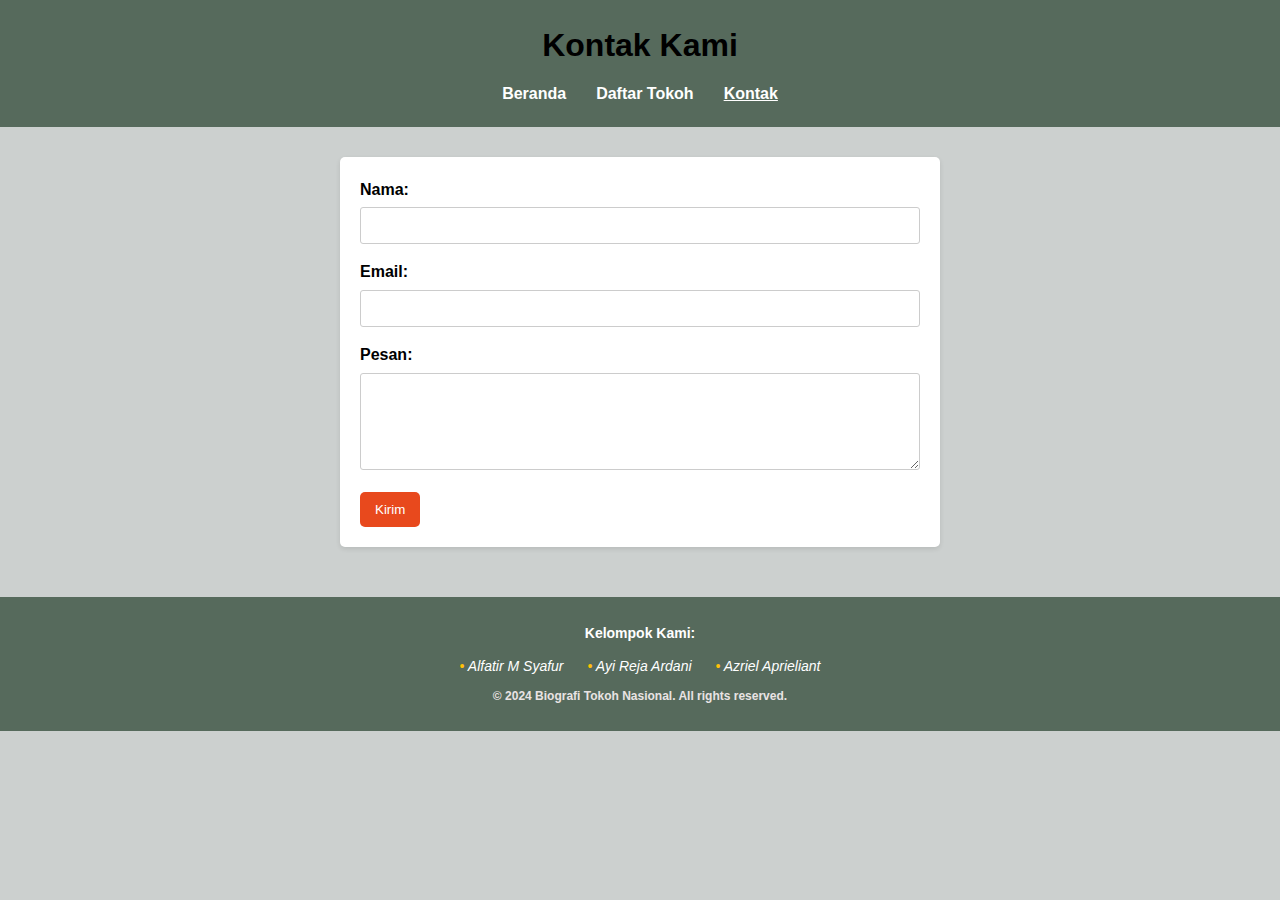
<file: contact.html>
<!DOCTYPE html>
<html lang="id">
  <head>
    <meta charset="UTF-8" />
    <meta name="viewport" content="width=device-width, initial-scale=1.0" />
    <title>Kontak - Biografi Tokoh Nasional</title>
    <link rel="stylesheet" href="css/styles.css" />
  </head>
  <body>
    <header>
      <h1>Kontak Kami</h1>
      <nav>
        <ul>
          <li><a href="index.html">Beranda</a></li>
          <li><a href="list.html">Daftar Tokoh</a></li>
          <li><a href="contact.html" class="active">Kontak</a></li>
        </ul>
      </nav>
    </header>

    <main>
      <section class="contact-form">
        <form action="#" method="post">
          <div class="form-group">
            <label for="nama">Nama:</label>
            <input type="text" id="nama" name="nama" required />
          </div>
          <div class="form-group">
            <label for="email">Email:</label>
            <input type="email" id="email" name="email" required />
          </div>
          <div class="form-group">
            <label for="pesan">Pesan:</label>
            <textarea id="pesan" name="pesan" rows="5" required></textarea>
          </div>
          <button type="submit" class="btn">Kirim</button>
        </form>
      </section>
    </main>

    <footer>
      <p>Kelompok Kami:</p>
      <ul class="nama-kelompok">
        <li>Alfatir M Syafur</li>
        <li>Ayi Reja Ardani</li>
        <li>Azriel Aprieliant</li>
      </ul>
      <p>&copy; 2024 Biografi Tokoh Nasional. All rights reserved.</p>
    </footer>
  </body>
</html>
</file>
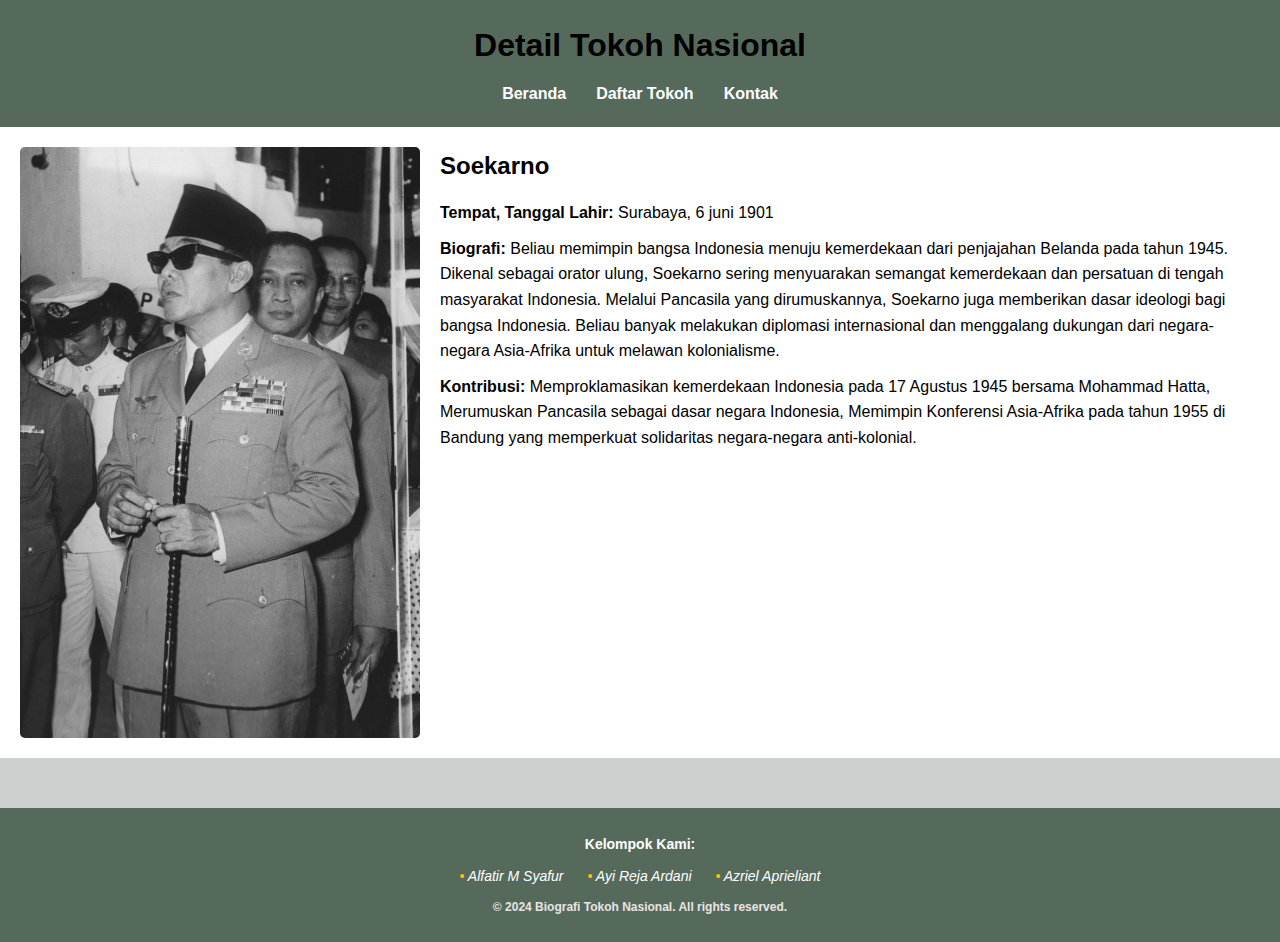
<file: detail.html>
<!DOCTYPE html>
<html lang="id">
  <head>
    <meta charset="UTF-8" />
    <meta name="viewport" content="width=device-width, initial-scale=1.0" />
    <title>Detail Tokoh - Biografi Tokoh Nasional</title>
    <link rel="stylesheet" href="css/styles.css" />
  </head>
  <body>
    <header>
      <h1>Detail Tokoh Nasional</h1>
      <nav>
        <ul>
          <li><a href="index.html">Beranda</a></li>
          <li><a href="list.html">Daftar Tokoh</a></li>
          <li><a href="contact.html">Kontak</a></li>
        </ul>
      </nav>
    </header>

    <main>
      <section class="detail-tokoh">
        <div class="detail-container">
          <img src="images/Soekarno.jpeg" alt="Nama Tokoh 1" />
          <div class="detail-info">
            <h2>Soekarno</h2>
            <p><strong>Tempat, Tanggal Lahir:</strong> Surabaya, 6 juni 1901</p>
            <p>
              <strong>Biografi:</strong> Beliau memimpin bangsa Indonesia menuju
              kemerdekaan dari penjajahan Belanda pada tahun 1945. Dikenal
              sebagai orator ulung, Soekarno sering menyuarakan semangat
              kemerdekaan dan persatuan di tengah masyarakat Indonesia. Melalui
              Pancasila yang dirumuskannya, Soekarno juga memberikan dasar
              ideologi bagi bangsa Indonesia. Beliau banyak melakukan diplomasi
              internasional dan menggalang dukungan dari negara-negara
              Asia-Afrika untuk melawan kolonialisme.
            </p>
            <p>
              <strong>Kontribusi:</strong> Memproklamasikan kemerdekaan
              Indonesia pada 17 Agustus 1945 bersama Mohammad Hatta, Merumuskan
              Pancasila sebagai dasar negara Indonesia, Memimpin Konferensi
              Asia-Afrika pada tahun 1955 di Bandung yang memperkuat solidaritas
              negara-negara anti-kolonial.
            </p>
          </div>
        </div>
      </section>
    </main>

    <footer>
      <p>Kelompok Kami:</p>
      <ul class="nama-kelompok">
        <li>Alfatir M Syafur</li>
        <li>Ayi Reja Ardani</li>
        <li>Azriel Aprieliant</li>
      </ul>
      <p>&copy; 2024 Biografi Tokoh Nasional. All rights reserved.</p>
    </footer>
  </body>
</html>
</file>
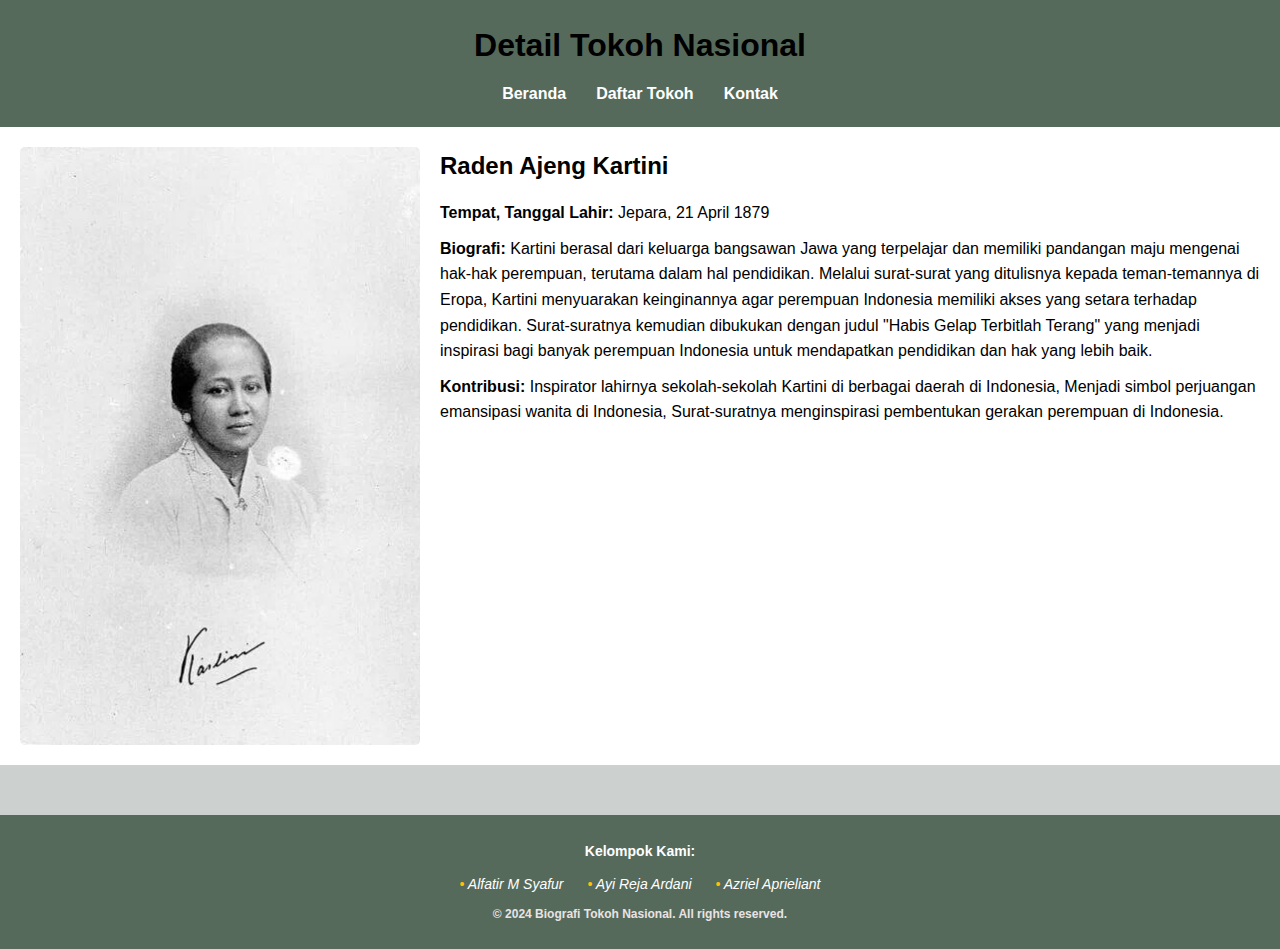
<file: detail2.html>
<!DOCTYPE html>
<html lang="id">
  <head>
    <meta charset="UTF-8" />
    <meta name="viewport" content="width=device-width, initial-scale=1.0" />
    <title>Detail Tokoh - Biografi Tokoh Nasional</title>
    <link rel="stylesheet" href="css/styles.css" />
  </head>
  <body>
    <header>
      <h1>Detail Tokoh Nasional</h1>
      <nav>
        <ul>
          <li><a href="index.html">Beranda</a></li>
          <li><a href="list.html">Daftar Tokoh</a></li>
          <li><a href="contact.html">Kontak</a></li>
        </ul>
      </nav>
    </header>

    <main>
      <section class="detail2-tokoh">
        <div class="detail2-container">
          <img src="images/Kartini.jpeg" alt="Nama Tokoh 2" />
          <div class="detail2-info">
            <h2>Raden Ajeng Kartini</h2>
            <p><strong>Tempat, Tanggal Lahir:</strong> Jepara, 21 April 1879</p>
            <p>
              <strong>Biografi:</strong> Kartini berasal dari keluarga bangsawan
              Jawa yang terpelajar dan memiliki pandangan maju mengenai hak-hak
              perempuan, terutama dalam hal pendidikan. Melalui surat-surat yang
              ditulisnya kepada teman-temannya di Eropa, Kartini menyuarakan
              keinginannya agar perempuan Indonesia memiliki akses yang setara
              terhadap pendidikan. Surat-suratnya kemudian dibukukan dengan
              judul "Habis Gelap Terbitlah Terang" yang menjadi inspirasi bagi
              banyak perempuan Indonesia untuk mendapatkan pendidikan dan hak
              yang lebih baik.
            </p>
            <p>
              <strong>Kontribusi:</strong> Inspirator lahirnya sekolah-sekolah
              Kartini di berbagai daerah di Indonesia, Menjadi simbol perjuangan
              emansipasi wanita di Indonesia, Surat-suratnya menginspirasi
              pembentukan gerakan perempuan di Indonesia.
            </p>
          </div>
        </div>
      </section>
    </main>

    <footer>
      <p>Kelompok Kami:</p>
      <ul class="nama-kelompok">
        <li>Alfatir M Syafur</li>
        <li>Ayi Reja Ardani</li>
        <li>Azriel Aprieliant</li>
      </ul>
      <p>&copy; 2024 Biografi Tokoh Nasional. All rights reserved.</p>
    </footer>
  </body>
</html>
</file>
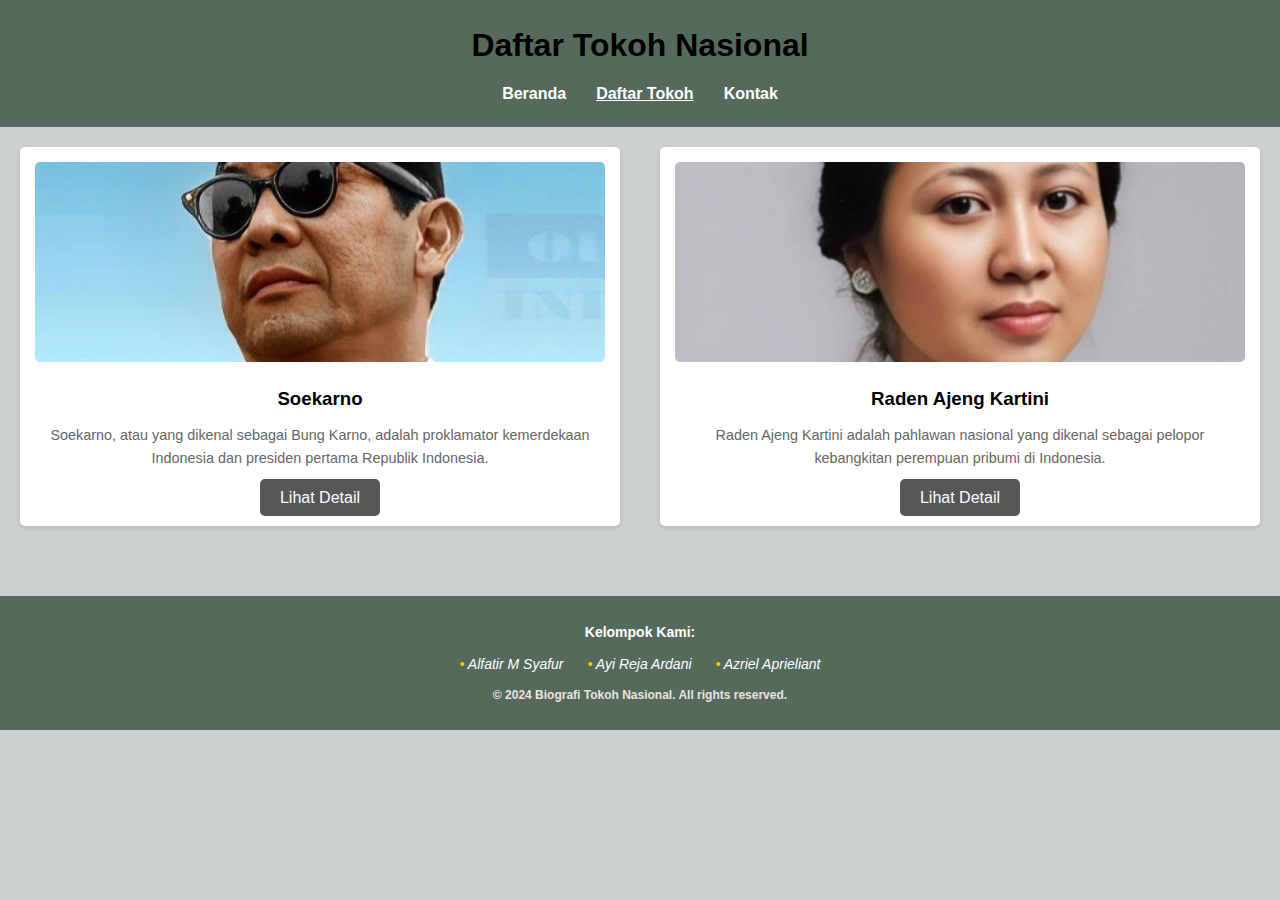
<file: list.html>
<!DOCTYPE html>
<html lang="id">
  <head>
    <meta charset="UTF-8" />
    <meta name="viewport" content="width=device-width, initial-scale=1.0" />
    <title>Daftar Tokoh - Biografi Tokoh Nasional</title>
    <link rel="stylesheet" href="css/styles.css" />
  </head>
  <body>
    <header>
      <h1>Daftar Tokoh Nasional</h1>
      <nav>
        <ul>
          <li><a href="index.html">Beranda</a></li>
          <li><a href="list.html" class="active">Daftar Tokoh</a></li>
          <li><a href="contact.html">Kontak</a></li>
        </ul>
      </nav>
    </header>

    <main>
      <section class="tokoh-list">
        <div class="tokoh-item">
          <img src="images/Soekarno2.jpeg" alt="Tokoh 1" />
          <h3>Soekarno</h3>
          <p>
            Soekarno, atau yang dikenal sebagai Bung Karno, adalah proklamator
            kemerdekaan Indonesia dan presiden pertama Republik Indonesia.
          </p>
          <a href="detail.html" class="btn">Lihat Detail</a>
        </div>
        <div class="tokoh-item">
          <img src="images/Kartini2.jpeg" alt="Tokoh 2" />
          <h3>Raden Ajeng Kartini</h3>
          <p>
            Raden Ajeng Kartini adalah pahlawan nasional yang dikenal sebagai
            pelopor kebangkitan perempuan pribumi di Indonesia.
          </p>
          <a href="detail2.html" class="btn">Lihat Detail</a>
        </div>
        <!-- Tambahkan lebih banyak tokoh sesuai kebutuhan -->
      </section>
    </main>

    <footer>
      <p>Kelompok Kami:</p>
      <ul class="nama-kelompok">
        <li>Alfatir M Syafur</li>
        <li>Ayi Reja Ardani</li>
        <li>Azriel Aprieliant</li>
      </ul>
      <p>&copy; 2024 Biografi Tokoh Nasional. All rights reserved.</p>
    </footer>
  </body>
</html>
</file>
<file: css/styles.css>
/* Reset CSS */
* {
  margin: 0;
  padding: 0;
  box-sizing: border-box;
}

/* Body Styling */
body {
  font-family: Arial, sans-serif;
  line-height: 1.6;
  background-color: #ccd0cf;
  color: #000000;
}

/* Header Styling */
header {
  background-color: #566a5c;
  color: #000000;
  padding: 20px 0;
  text-align: center;
}

header h1 {
  margin-bottom: 10px;
}

nav ul {
  list-style: none;
  display: flex;
  justify-content: center;
}

nav ul li {
  margin: 0 15px;
}

nav ul li a {
  color: #ffffff;
  text-decoration: none;
  font-weight: bold;
}

nav ul li a.active,
nav ul li a:hover {
  text-decoration: underline;
}

/* Hero Section */
.hero {
  background: url("../images/hero.jpg") no-repeat center center/cover;
  height: 60vh;
  display: flex;
  flex-direction: column;
  justify-content: center;
  align-items: center;
  color: #ffffff;
  text-shadow: 2px 2px 4px #000000;
  text-align: center;
}

.hero h2 {
  font-size: 3em;
  margin-bottom: 20px;
}

.hero p {
  font-size: 1.2em;
  margin-bottom: 30px;
  max-width: 600px;
}

.btn {
  background-color: #575757;
  color: #ffffff;
  padding: 10px 20px;
  text-decoration: none;
  border-radius: 5px;
}

.btn:hover {
  background-color: #cf3e14;
}

/* Footer Styling */
footer {
  background-color: #566a5c;
  color: #ffffff;
  text-align: center;
  padding: 10px 0;
  position: fixed;
  width: 100%;
  bottom: 0;
}

/* Daftar Tokoh Styling */
.tokoh-list {
  display: grid;
  grid-template-columns: repeat(auto-fit, minmax(250px, 1fr));
  gap: 40px;
  padding: 20px;
}

.tokoh-item {
  background-color: #ffffff;
  padding: 15px;
  border-radius: 5px;
  text-align: center;
  box-shadow: 0 2px 5px rgba(0, 0, 0, 0.1);
}

.tokoh-item img {
  width: 100%;
  height: 200px;
  object-fit: cover;
  border-radius: 5px;
}

.tokoh-item h3 {
  margin: 15px 0 10px;
}

.tokoh-item p {
  font-size: 0.9em;
  color: #666;
  margin-bottom: 15px;
}

/* Detail Tokoh Styling */
.detail-tokoh {
  padding: 20px;
  background-color: #ffffff;
}

.detail-container {
  display: flex;
  flex-wrap: wrap;
  gap: 20px;
}

.detail-container img {
  flex: 1 1 300px;
  max-width: 400px;
  border-radius: 5px;
}

.detail-info {
  flex: 2 1 400px;
}

.detail-info h2 {
  margin-bottom: 15px;
}

.detail-info p {
  margin-bottom: 10px;
}

/* Detail2 Tokoh Styling */
.detail2-tokoh {
  padding: 20px;
  background-color: #ffffff;
}

.detail2-container {
  display: flex;
  flex-wrap: wrap;
  gap: 20px;
}

.detail2-container img {
  flex: 1 1 300px;
  max-width: 400px;
  border-radius: 5px;
}

.detail2-info {
  flex: 2 1 400px;
}

.detail2-info h2 {
  margin-bottom: 15px;
}

.detail2-info p {
  margin-bottom: 10px;
}

/* Kontak Form Styling */
.contact-form {
  max-width: 600px;
  margin: 30px auto;
  background-color: #ffffff;
  padding: 20px;
  border-radius: 5px;
  box-shadow: 0 2px 5px rgba(0, 0, 0, 0.1);
}

.contact-form form .form-group {
  margin-bottom: 15px;
}

.contact-form form label {
  display: block;
  margin-bottom: 5px;
  font-weight: bold;
}

.contact-form form input,
.contact-form form textarea {
  width: 100%;
  padding: 10px;
  border: 1px solid #cccccc;
  border-radius: 3px;
}

.contact-form form button {
  background-color: #e8491d;
  color: #ffffff;
  padding: 10px 15px;
  border: none;
  border-radius: 5px;
  cursor: pointer;
}

.contact-form form button:hover {
  background-color: #cf3e14;
}

/* Footer Styling */
footer {
  background-color: #566a5c;
  color: #fff;
  text-align: center;
  padding: 20px 0;
  font-size: 14px;
  margin-top: 50px;
  position: relative;
  bottom: 0;
  width: 100%;
}

footer p {
  margin: 5px 0;
  font-weight: bold;
}

.nama-kelompok {
  list-style: none;
  padding: 0;
  margin: 10px 0;
}

.nama-kelompok li {
  display: inline;
  margin: 0 10px;
  font-style: italic;
}

.nama-kelompok li:before {
  content: "• ";
  color: #ffc107;
}

footer p:last-of-type {
  font-size: 12px;
  color: #e9e3e3;
}
</file>
